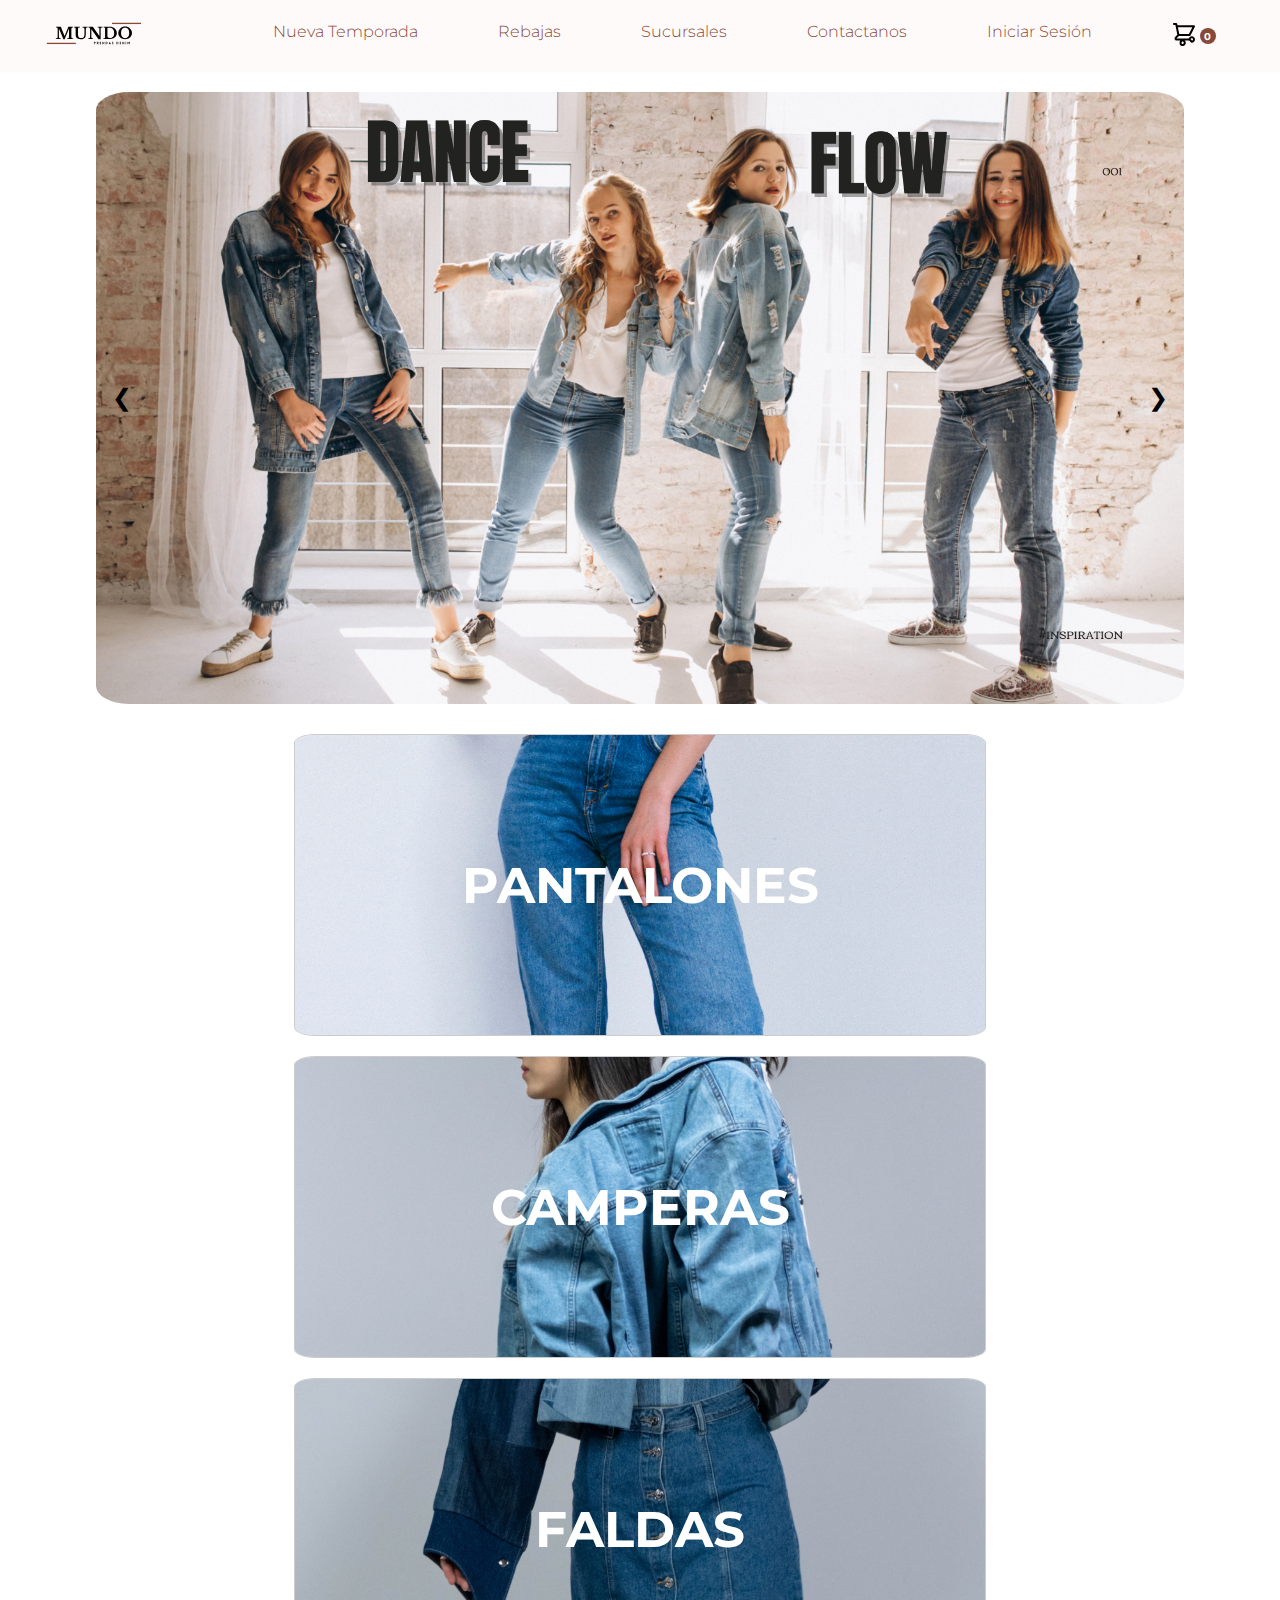
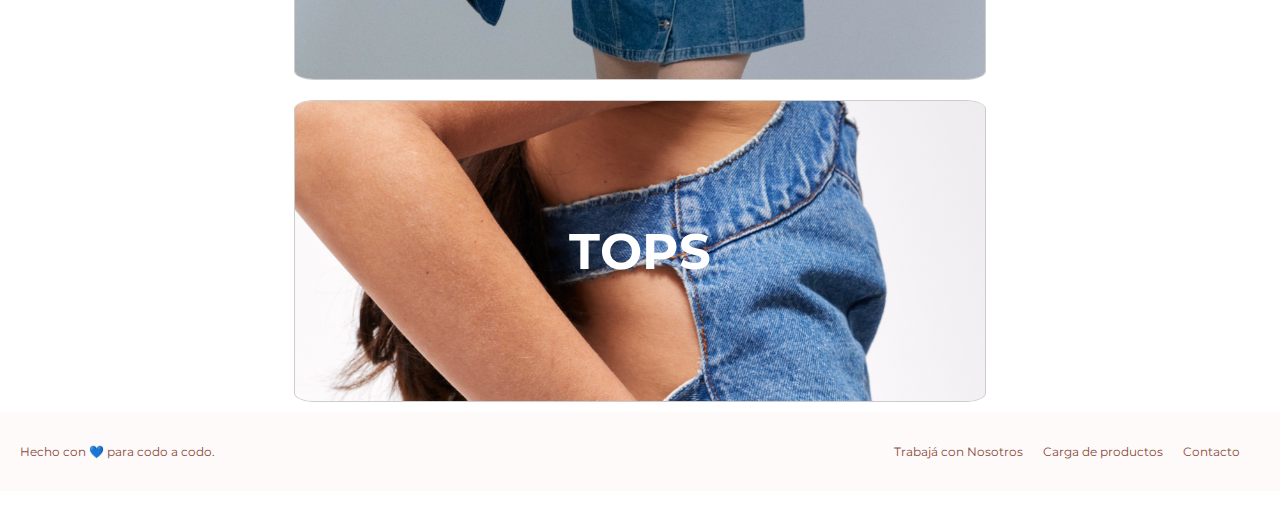
<file: index.html>
<!DOCTYPE html>
<html lang="en">
<head>
    <meta charset="UTF-8">
    <meta http-equiv="X-UA-Compatible" content="IE=edge">
    <meta name="viewport" content="width=device-width, initial-scale=1.0">
    <link rel="preconnect" href="https://fonts.googleapis.com">
    <link rel="preconnect" href="https://fonts.googleapis.com">
    <link rel="preconnect" href="https://fonts.gstatic.com" crossorigin>
    <link href="https://fonts.googleapis.com/css2?family=Montserrat:wght@500&display=swap" rel="stylesheet">
    <link rel="stylesheet" href="./css/style.css">
    <link rel="shortcut icon" href="" type="image/x-icon">
    <title>MUNDO</title>
</head>

<body>
    <nav>
        <img src="./assets/icons/menu.svg" alt="menu" class="menu">
            <a href="./index.html"><img src="./assets/icons/./logoMundo.svg" alt="logo" class="logo"></a>
            <ul class="enlaces-menu">
                <li>
                    <a href="./nuevaTemporada.html">Nueva Temporada</a>
                </li>
                <li>
                    <a href="./rebajas.html">Rebajas</a>
                </li>

                <li>
                    <a href="./sucursales.html">Sucursales</a>
                </li>

                <li>
                    <a href="contacto.html">Contactanos</a>
                </li>

                <li>
                    <a href="./iniciarSesion.html">Iniciar Sesión</a>
                </li>

                <li>
                    <div class="carrito">
                        <img src="./assets/icons/carrito.svg" alt="shopping">
                        <div>0</div>
                    </div>
                </li>
                
            </ul>
           

        <button class="ham" type="button">
            <span class= "br-1"></span> 
            <span class= "br-2" ></span>
            <span class= "br-3" ></span>
        </button>
    </nav>
    <header>

    </header>
    <div class="carrusel-container">
        <button class="carrusel-btn carrusel-btn-left" onclick="retrocederCarrusel()">❮</button>
        <div class="carrusel">
            <img src="assets/homepage/carrusel 1.png" alt="">
            <img src="assets/homepage/carrusel 2.png" alt="">
            <img src="assets/homepage/carrusel 3.png" alt="">
        </div>
        <button class="carrusel-btn carrusel-btn-right" onclick="avanzarCarrusel()">❯</button>
    </div>

    <section>
        <div class="container">
            <div class="box">
                <img src="./assets/productosNuevaTemporada/tokio.png" alt="jeans">
                <h2>PANTALONES</h2>
            </div>
            <div class="box">
                <img src="./assets/productosNuevaTemporada/roma.png" alt="camperas">
                <h2>CAMPERAS</h2>
            </div>
            <div class="box">
                <img src="./assets/productosNuevaTemporada/grecia.png" alt="faldas">
                <h2>FALDAS</h2>
            </div>
            <div class="box">
                <img src="./assets/productosNuevaTemporada/Paris.png" alt="tops">
                <h2>TOPS</h2>
            </div>
        </div>
    </section>

    <footer>
        <div class="footer-container">
            <div class="footer-left">
                <p>Hecho con 💙 para codo a codo.</p>
            </div>
            <div class="footer-right">
                <ul>
                    <li><a href="./contacto.html">Trabajá con Nosotros</a></li>
                    <li><a href="api.html">Carga de productos</a></li>
                    <li><a href="./contacto.html">Contacto</a></li>
                </ul>
            </div>
        </div>
    </footer><br>
<script src="js/menuhamburguesa.js"> </script>
<script src="js/carrusel.js"> </script>
</body>

</html>
</file>
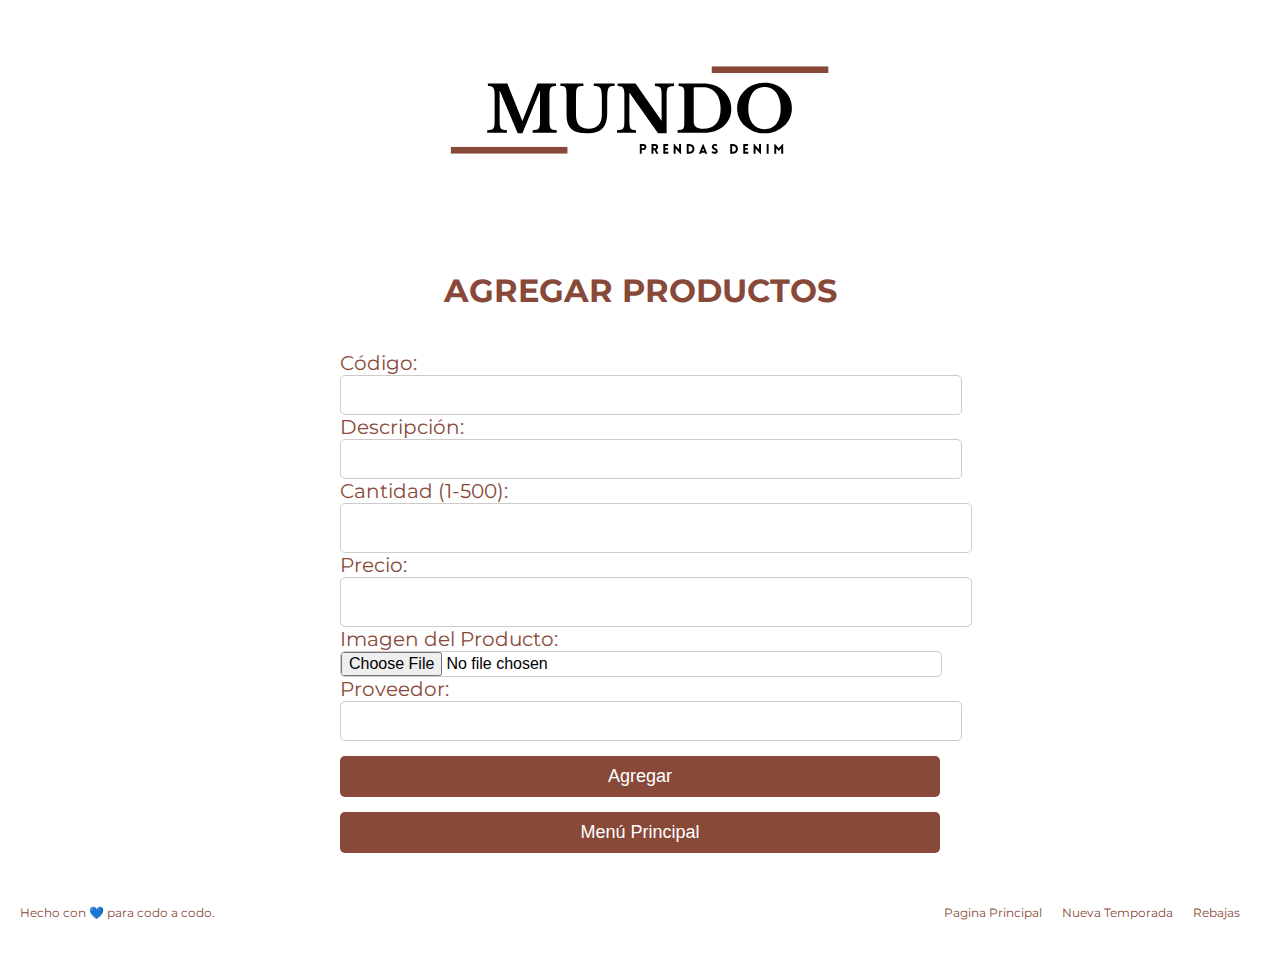
<file: agregarProduc.html>
<!DOCTYPE html>
<html lang="en">
<head>
    <meta charset="UTF-8">
    <meta http-equiv="X-UA-Compatible" content="IE=edge">
    <meta name="viewport" content="width=device-width, initial-scale=1.0">
    <link rel="preconnect" href="https://fonts.googleapis.com">
    <link rel="preconnect" href="https://fonts.googleapis.com">
    <link rel="preconnect" href="https://fonts.gstatic.com" crossorigin>
    <link href="https://fonts.googleapis.com/css2?family=Montserrat:wght@500&display=swap" rel="stylesheet">
    <link rel="stylesheet" href="css/agregarproduc.css">
    <link rel="shortcut icon" href="" type="image/x-icon">
    <title>MUNDO</title>
</head>
<body>
    <div class="ingresar">
        <a href="index.html">
            <img src="./assets/icons/logoMundo.svg" alt="logo" class="logo">
        </a>
    </div>
    <h1 class="titulo"> AGREGAR PRODUCTOS</h1>
    <section>
        <form id="formulario" enctype="multipart/form-data" action="https://g13.pythonanywhere.com/productos" name="formulario">
            <label for="codigo">Código:</label>
            <input type="text" id="codigo" name="codigo" required>
    
            <label for="descripcion">Descripción:</label>
            <input type="text" id="descripcion" name="descripcion" required>
    
            <label for="cantidad">Cantidad (1-500):</label>
            <input type="number" id="cantidad" name="cantidad" min="1" max="500" required>
    
            <label for="precio">Precio:</label>
            <input type="number" id="precio" name="precio" min="0.01" step="0.01" required>
    
            <label for="imagenProducto">Imagen del Producto:</label>
            <input type="file" id="imagen" name="imagen" accept="image/*">
    
            <label for="proveedorProducto">Proveedor:</label>
            <input type="text" id="proveedor" name="proveedor" required>
    
            <button type="submit" class="boton-menu" value="Agregar">Agregar</button>
            <a href="api.html"><button type="button" class="boton-menu">Menú Principal</button></a>
            <script src="js/altas.js"></script>
        </form>
    </section>
    <footer>
        <div class="footer-container">
            <div class="footer-left">
                <p>Hecho con 💙 para codo a codo.</p>
            </div>
            <div class="footer-right">
                <ul>
                    <li><a href="index.html">Pagina Principal</a></li>
                    <li><a href="nuevaTemporada.html">Nueva Temporada</a></li>
                    <li><a href="rebajas.html">Rebajas</a></li>
                </ul>
            </div>
        </div>
    </footer><br>
</body>
</html>
</file>
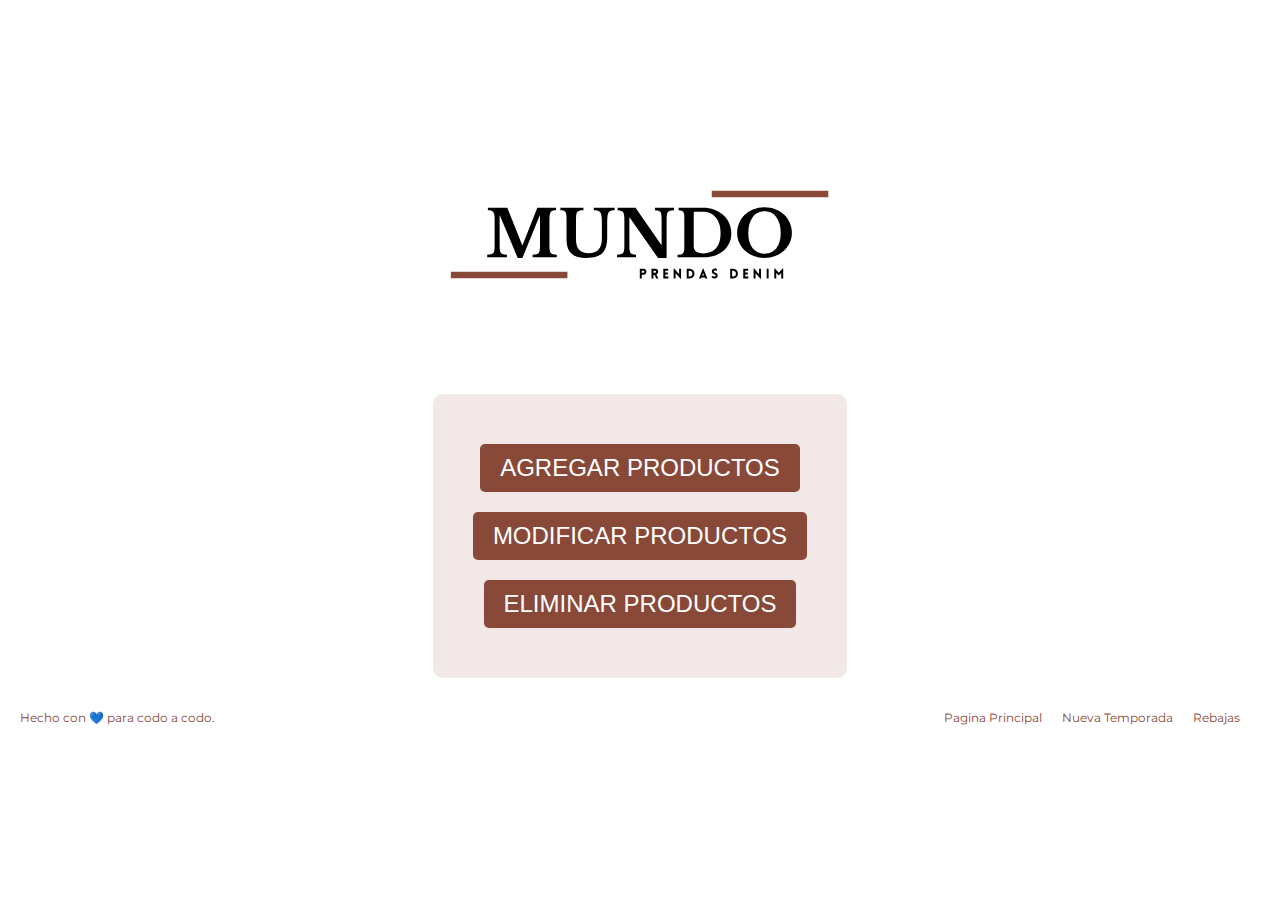
<file: api.html>
<!DOCTYPE html>
<html lang="en">
<head>
    <meta charset="UTF-8">
    <meta http-equiv="X-UA-Compatible" content="IE=edge">
    <meta name="viewport" content="width=device-width, initial-scale=1.0">
    <link rel="preconnect" href="https://fonts.googleapis.com">
    <link rel="preconnect" href="https://fonts.googleapis.com">
    <link rel="preconnect" href="https://fonts.gstatic.com" crossorigin>
    <link href="https://fonts.googleapis.com/css2?family=Montserrat:wght@500&display=swap" rel="stylesheet">
    <link rel="stylesheet" href="css/api.css">
    <link rel="shortcut icon" href="" type="image/x-icon">
    <title>MUNDO</title>
</head>
<body>
    <div class="ingresar">
        <a href="index.html">
            <img src="./assets/icons/logoMundo.svg" alt="logo" class="logo">
        </a>
    </div>
    <div class="container">
        <div class="botones"> 
            <a href="agregarProduc.html"><button>AGREGAR PRODUCTOS</button></a>
            <a href="modificarProduc.html"><button>MODIFICAR PRODUCTOS</button></a>
            <a href="eliminarproduc.html"><button>ELIMINAR PRODUCTOS</button></a>
        </div>
    </div>
    <footer>
        <div class="footer-container">
            <div class="footer-left">
                <p>Hecho con 💙 para codo a codo.</p>
            </div>
            <div class="footer-right">
                <ul>
                    <li><a href="index.html">Pagina Principal</a></li>
                    <li><a href="nuevaTemporada.html">Nueva Temporada</a></li>
                    <li><a href="rebajas.html">Rebajas</a></li>
                </ul>
            </div>
        </div>
    </footer><br>
</body>
</html>
</file>
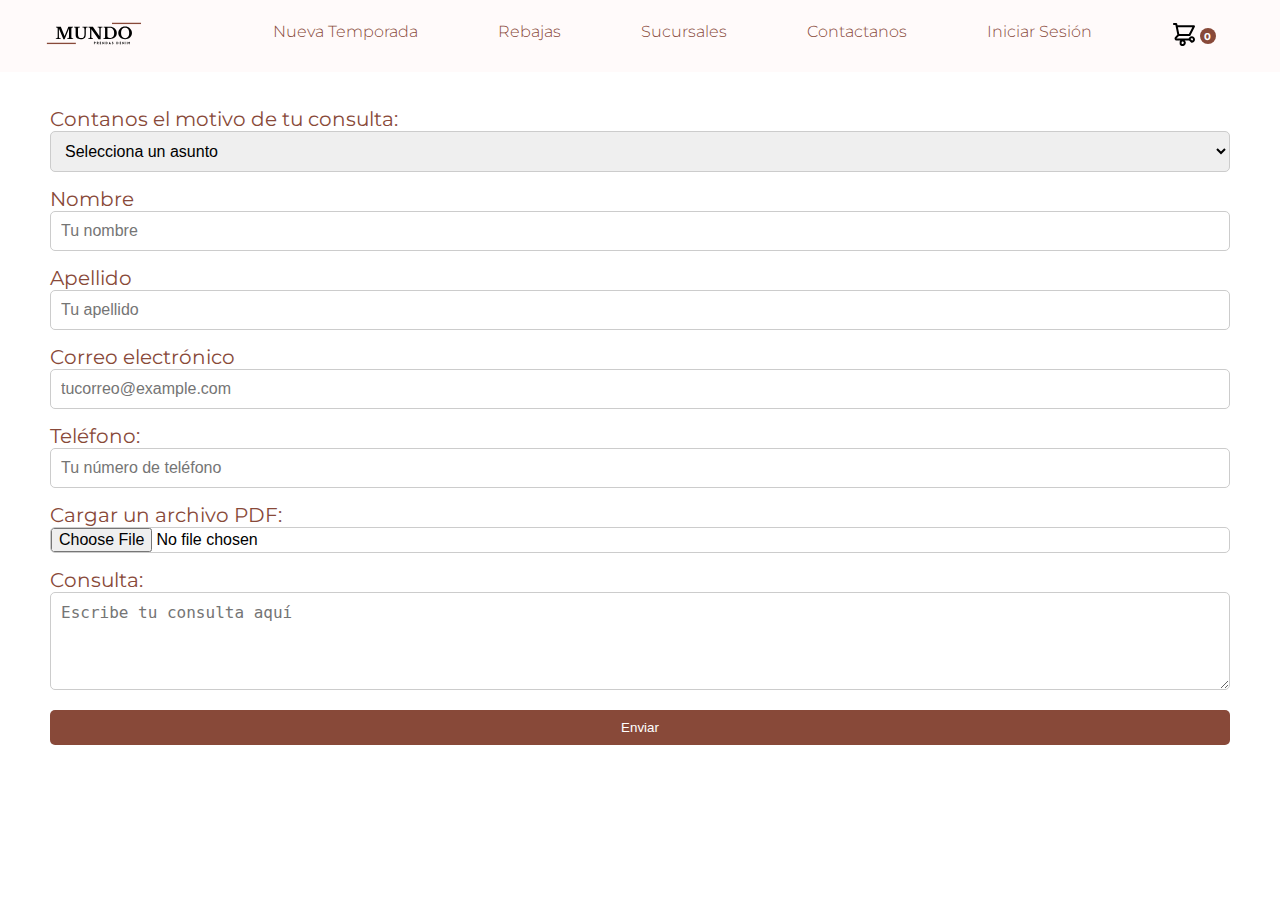
<file: contacto.html>
<!DOCTYPE html>
<html lang="en">

<head>
    <meta charset="UTF-8">
    <meta http-equiv="X-UA-Compatible" content="IE=edge">
    <meta name="viewport" content="width=device-width, initial-scale=1.0">
    <link rel="preconnect" href="https://fonts.googleapis.com">
    <link rel="preconnect" href="https://fonts.googleapis.com">
    <link rel="preconnect" href="https://fonts.gstatic.com" crossorigin>
    <link href="https://fonts.googleapis.com/css2?family=Montserrat:wght@500&display=swap" rel="stylesheet">
    <link rel="stylesheet" href="./css/contacto.css">
    <link rel="shortcut icon" href="" type="image/x-icon">
    <title>MUNDO</title>
</head>

<body>
    <nav>
        <img src="./assets/icons/menu.svg" alt="menu" class="menu">
            <a href="./index.html"><img src="./assets/icons/./logoMundo.svg" alt="logo" class="logo"></a>
            <ul class="enlaces-menu">
                <li>
                    <a href="./nuevaTemporada.html">Nueva Temporada</a>
                </li>
                <li>
                    <a href="./rebajas.html">Rebajas</a>
                </li>

                <li>
                    <a href="./sucursales.html">Sucursales</a>
                </li>

                <li>
                    <a href="contacto.html">Contactanos</a>
                </li>

                <li>
                    <a href="./iniciarSesion.html">Iniciar Sesión</a>
                </li>

                <li>
                    <div class="carrito">
                        <img src="./assets/icons/carrito.svg" alt="shopping">
                        <div>0</div>
                    </div>
                </li>
                
            </ul>
           

        <button class="ham" type="button">
            <span class= "br-1"></span> 
            <span class= "br-2" ></span>
            <span class= "br-3" ></span>
        </button>
    </nav>
    <section>
        <form  action="" name="formulario" method="">
            <div>
                <label for="opciones">Contanos el motivo de tu consulta:</label>
                <select id="opciones" name="opciones">
                    <option value="" disabled selected>Selecciona un asunto</option>
                    <option value="opcion1">Aun no tengo mi pedido</option>
                    <option value="opcion2">Quiero devolver mi pedido</option>
                    <option value="opcion3">Trabajo con nosotros</option>
                    <option value="opcion4">Otras consultas</option>
                </select>

                <label for="nombre" class="label">Nombre</label>
                <input type="text" id="nombre" placeholder="Tu nombre" class="input input-nombre">
                
                <label for="apellido" class="label">Apellido</label>
                <input type="text" id="apellido" placeholder="Tu apellido" class="input input-apellido">

                <label for="email" class="label">Correo electrónico</label>
                <input type="text" id="email" placeholder="tucorreo@example.com" class="input input-email">

                <label for="telefono">Teléfono:</label>
                <input type="tel" id="telefono" name="telefono" placeholder="Tu número de teléfono">

                <label for="pdf">Cargar un archivo PDF:</label>
                <input type="file" id="pdf" name="pdf" accept=".pdf">

                <label for="consulta">Consulta:</label>
                <textarea id="consulta" name="consulta" rows="4" cols="50" placeholder="Escribe tu consulta aquí"></textarea>
            </div>
            <div>
                <input type="submit" id="b1" name="btn" value="Enviar"onclick="validarEnviar()" >
            </div>
        </form>
    </section>
    <script src="js/contacto.js"></script>
    <script src="js/menuhamburguesa.js"> </script>
</body>
</html>
</file>
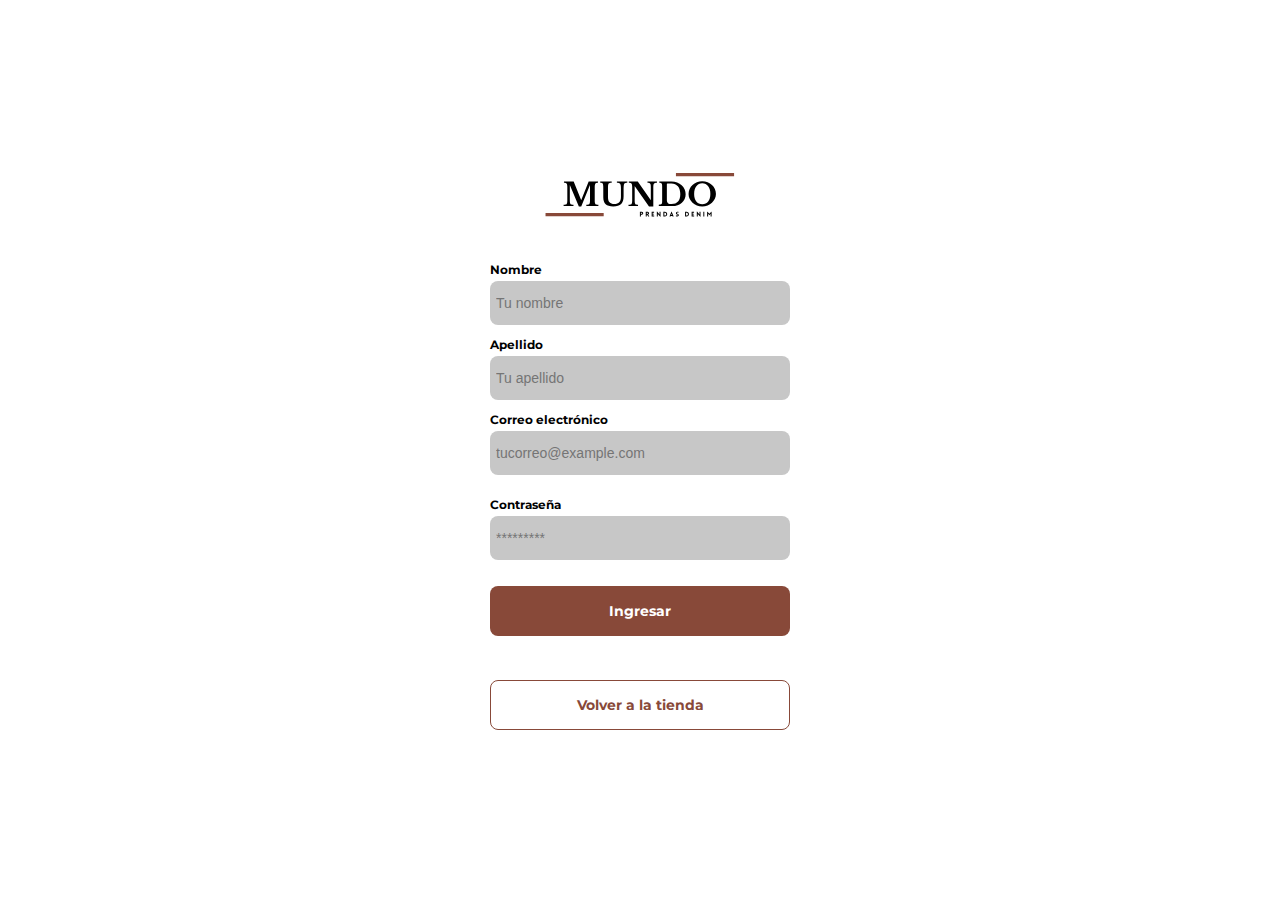
<file: crearCuenta.html>
<!DOCTYPE html>
<html lang="en">
<head>
    <meta charset="UTF-8">
    <meta http-equiv="X-UA-Compatible" content="IE=edge">
    <meta name="viewport" content="width=device-width, initial-scale=1.0">
    <link rel="preconnect" href="https://fonts.googleapis.com">
    <link rel="preconnect" href="https://fonts.googleapis.com">
    <link rel="preconnect" href="https://fonts.gstatic.com" crossorigin>
    <link href="https://fonts.googleapis.com/css2?family=Montserrat:wght@500&display=swap" rel="stylesheet">
    <link rel="stylesheet" href="./css/iniciarSesion.css">
    <link rel="shortcut icon" href="" type="image/x-icon">
    <title>MUNDO</title>
</head>
<body>
    <div class="ingresar">
        <div class="ingresar-container">
            <img src="./assets/icons/logoMundo.svg" alt="logo" class="logo">

        
            <form action="" name="form" class="form">
                <div>
                    <label for="name" class="label">Nombre</label>
                    <input type="text" id="name" placeholder="Tu nombre" class="input input-nombre">
                    
                    <label for="lastname" class="label">Apellido</label>
                    <input type="text" id="lastname" placeholder="Tu apellido" class="input input-apellido">

                    <label for="email" class="label">Correo electrónico</label>
                    <input type="text" id="email" placeholder="tucorreo@example.com" class="input input-email">
                
                    <label for="password" class="label">Contraseña</label>
                    <input type="password" id="password" placeholder="*********" class="input input-password">

                    <input type="submit" value="Ingresar" class="iniciar-sesion boton-inicio"onclick="validarEnviar()">
                
                </div>
            </form>
            <a href="./index.html"><button class="crear-cuenta boton-inicio">Volver a la tienda</button></a>
        </div>
    </div>
    <script src="js/crearcuenta.js"></script>
</body>
</html>
</file>
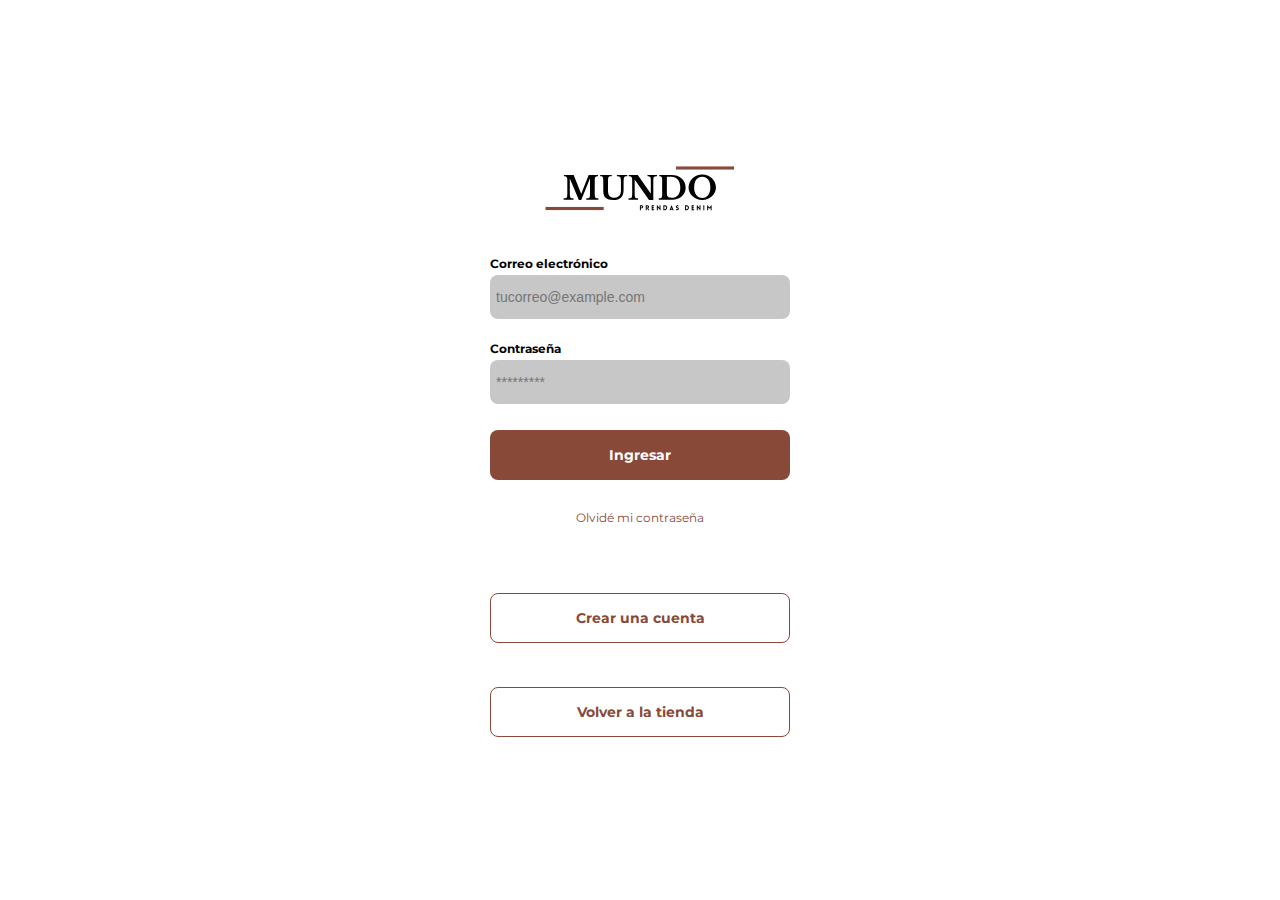
<file: iniciarSesion.html>
<!DOCTYPE html>
<html lang="en">
<head>
    <meta charset="UTF-8">
    <meta http-equiv="X-UA-Compatible" content="IE=edge">
    <meta name="viewport" content="width=device-width, initial-scale=1.0">
    <link rel="preconnect" href="https://fonts.googleapis.com">
    <link rel="preconnect" href="https://fonts.googleapis.com">
    <link rel="preconnect" href="https://fonts.gstatic.com" crossorigin>
    <link href="https://fonts.googleapis.com/css2?family=Montserrat:wght@500&display=swap" rel="stylesheet">
    <link rel="stylesheet" href="./css/iniciarSesion.css">
    <link rel="shortcut icon" href="" type="image/x-icon">
    <title>MUNDO</title>
</head>
<body>
    <div class="ingresar">
        <div class="ingresar-container">
            <img src="./assets/icons/logoMundo.svg" alt="logo" class="logo">

        
            <form action="" class="form">
                <div>
                    <label for="email" class="label">Correo electrónico</label>
                    <input type="text" id="email" placeholder="tucorreo@example.com" class="input input-email">
                
                    <label for="password" class="label">Contraseña</label>
                    <input type="password" id="password" placeholder="*********" class="input input-password">

                    <input type="submit" value="Ingresar" class="iniciar-sesion boton-inicio">
                    <a href="/">Olvidé mi contraseña</a>
                </div>
            </form>
            <a href="./crearCuenta.html"><button class="crear-cuenta boton-inicio">Crear una cuenta</button></a>
            <a href="./index.html"><button class="crear-cuenta boton-inicio">Volver a la tienda</button></a>
        </div>
    </div>
</body>
</html>
</file>
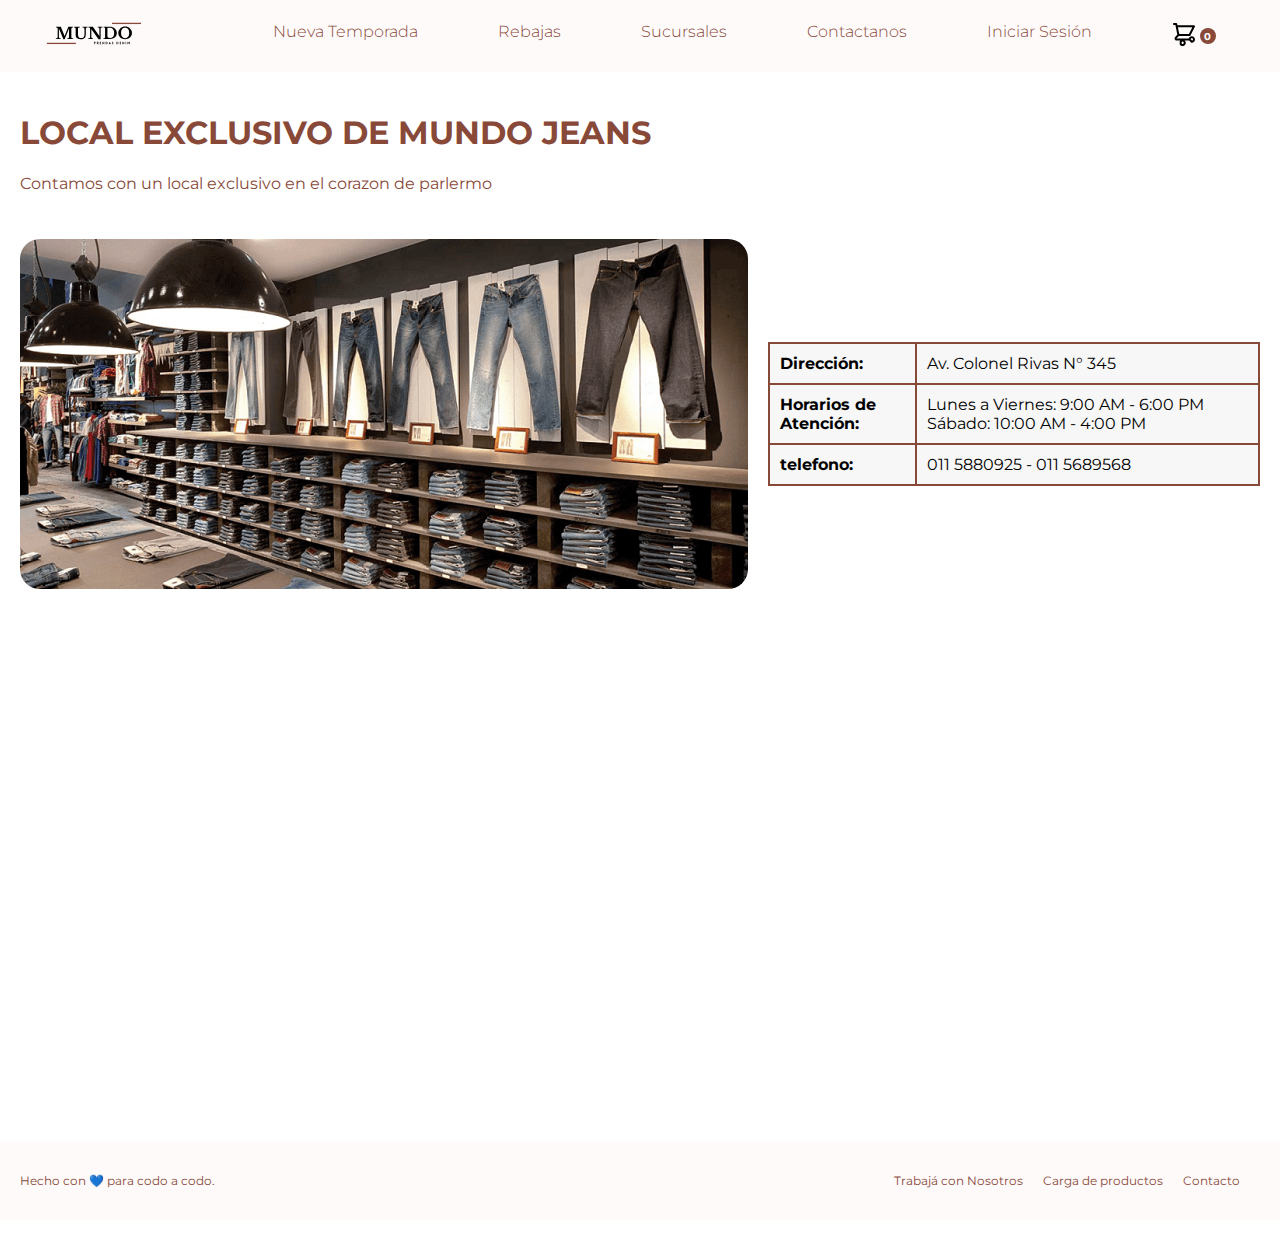
<file: sucursales.html>
<!DOCTYPE html>
<html lang="en">
<head>
    <meta charset="UTF-8">
    <meta http-equiv="X-UA-Compatible" content="IE=edge">
    <meta name="viewport" content="width=device-width, initial-scale=1.0">
    <link rel="preconnect" href="https://fonts.googleapis.com">
    <link rel="preconnect" href="https://fonts.gstatic.com" crossorigin>
    <link href="https://fonts.googleapis.com/css2?family=Montserrat:wght@500&display=swap" rel="stylesheet">
    <link rel="stylesheet" href="./css/sucursales.css">
    <title>MUNDO - Sucursales</title>
</head>

<body>
    <nav>
        <img src="./assets/icons/menu.svg" alt="menu" class="menu">
            <a href="./index.html"><img src="./assets/icons/./logoMundo.svg" alt="logo" class="logo"></a>
            <ul class="enlaces-menu">
                <li>
                    <a href="./nuevaTemporada.html">Nueva Temporada</a>
                </li>
                <li>
                    <a href="./rebajas.html">Rebajas</a>
                </li>

                <li>
                    <a href="./sucursales.html">Sucursales</a>
                </li>

                <li>
                    <a href="contacto.html">Contactanos</a>
                </li>

                <li>
                    <a href="./iniciarSesion.html">Iniciar Sesión</a>
                </li>

                <li>
                    <div class="carrito">
                        <img src="./assets/icons/carrito.svg" alt="shopping">
                        <div>0</div>
                    </div>
                </li>
                
            </ul>
           

        <button class="ham" type="button">
            <span class= "br-1"></span> 
            <span class= "br-2" ></span>
            <span class= "br-3" ></span>
        </button>
    </nav>
    <section class="local">

        <div class="titulo-loc">
            <h1>LOCAL EXCLUSIVO DE MUNDO JEANS</h1>
        <P> Contamos con un local exclusivo en el corazon de parlermo</P>
        </div>
        
        <div class="info-local"> 
            <img src="assets/sucursal/tienda.png" alt="Imagen de la tienda física">
            <table>
                <tr>
                    <td>Dirección:</td>
                    <td>Av. Colonel Rivas N° 345</td>
                </tr>
                <tr>
                    <td>Horarios de Atención:</td>
                    <td>Lunes a Viernes: 9:00 AM - 6:00 PM<br>Sábado: 10:00 AM - 4:00 PM</td>
                </tr>
                <tr>
                    <td> telefono:</td>
                    <td> 011 5880925 - 
                        011 5689568
                    </td>
                </tr>
            </table>
        </div>

        <div class="map"> 
            <iframe src="https://www.google.com/maps/embed?pb=!1m16!1m12!1m3!1d13140.356403850878!2d-58.4324195828743!3d-34.576611962298614!2m3!1f0!2f0!3f0!3m2!1i1024!2i768!4f13.1!2m1!1sprune%20palermo!5e0!3m2!1ses-419!2sar!4v1696919369188!5m2!1ses-419!2sar" width="600" height="450" style="border:0;" allowfullscreen="" loading="lazy" referrerpolicy="no-referrer-when-downgrade"></iframe>
        </div>
        
    </section> <br><br>
    <footer>
        <div class="footer-container">
            <div class="footer-left">
                <p>Hecho con 💙 para codo a codo.</p>
            </div>
            <div class="footer-right">
                <ul>
                    <li><a href="./contacto.html">Trabajá con Nosotros</a></li>
                    <li><a href="api.html">Carga de productos</a></li>
                    <li><a href="./contacto.html">Contacto</a></li>
                </ul>
            </div>
        </div>
    </footer><br>
    <script src="js/menuhamburguesa.js"> </script>
</body>

</html>
</file>
<file: css/style.css>
body {
    font-family: 'Montserrat', sans-serif;
    margin: 0;
    overflow-x: hidden;
    
}

.menu {
    display: none;
}

.logo {
    width: 6.25rem;
}

nav { 
    display: flex;
    align-items: center;
    justify-content: space-around;
    min-height: 8vh;
    background-color: #FFFAFA;
}


.ham {
    display: none;
    cursor: pointer;
    border: none; 
    margin:0;
    background-color: transparent;
}

.ham span {
    display: block;
    background-color: #ccc;
    height: 3px;
    width: 28px;
    margin: 6px auto;
    border-radius: 2px;

}
.enlaces-menu{
    display: flex;
    padding: 0;
}

.enlaces-menu li {
    padding: 0 40px;
    list-style-type: none;
}

.enlaces-menu li a {
    text-decoration: none;
    font-size: 1rem ;
    color:#884939;
    font-weight: 300;

}

.enlaces-menu li:hover{
    color: #884939;
    border: 1px solid #884939;
    border-radius: 8px;
    transition: color 0.3s ease-in-out; 
}
.enlaces-menu .carrito {
    position: relative;
    margin-left: auto;
}

.enlaces-menu .carrito div {
    width: 16px;
    height: 16px;
    background-color: #884939;
    border-radius: 50%;
    font-size: 0.8rem;
    font-weight: bold;
    position: absolute;
    top: 50%;
    transform: translate(0, -50%);
    right: -20px; 
    display: flex;
    justify-content: center;
    align-items: center;
    color: #FFFFFF;
    font-size: 0.6rem;
}

.carrusel-container {
    position: relative;
    width: 85%; 
    margin: 0 auto; 
    overflow: hidden;
    margin-top: 20px;
}

.carrusel {
    display: flex;
    transition: transform 0.5s ease-in-out;
}

.carrusel img {
    width: 100%;
    max-width: 100%;
    border-radius: 3%;
}

.carrusel-btn {
    position: absolute;
    top: 50%;
    transform: translateY(-50%);
    font-size: 24px;
    background: none;
    border: none;
    cursor: pointer;
    z-index: 1; 
}

.carrusel-btn-left {
    left: 10px;
}

.carrusel-btn-right {
    right: 10px;
}
.section {
    display: flex;
    justify-content: center;
    align-items: center;
    height: 100vh;
    margin: 0;
}

.container {
    display: flex;
    flex-wrap: wrap;
    justify-content: center;
    align-items: center;
}

.box {
    width: 690px;
    height: 300px;
    margin: 10px;
    background-color: #f2f2f2;
    border: 1px solid #ccc;
    text-align: center;
    display: flex;
    flex-direction: column;
    justify-content: center;
    align-items: center;
    border-radius: 3%;
    overflow: hidden;
    position: relative;
}

.box img {
    width: 100%;
    height: auto;
    position: absolute;
    top: 0;
    left: 0;
}

h2 {
    z-index: 1;
    margin: 0;
    font-size: 50px;
    color: white;
}

.footer-container {
    display: flex;
   
    justify-content: space-between;
    align-items: center;
    background-color: #FFFAFA;
    color: #884939;
    padding: 20px;
    font-size: 12px;
}

.footer-left p {
    margin: 0;
}

.footer-right ul {
    list-style: none;
    padding: 0;
    display: flex;
}

.footer-right li {
    margin-right: 20px;
}

.footer-right a {
    text-decoration: none;
    color: #884939;
}

footer {
    bottom: 0;
    width: 100%;
}


@media (max-width: 768px){
    body{
        overflow: visible;
        overflow-x: hidden;
    }
   .logo{
    padding-left: 25px;
   }
   .ham{
    display: block;
    position: absolute;
    top: 15px;
    right: 25px;
   }

   nav{
    flex-direction: column;
    align-items: flex-start;
    padding-top: 25px;
    padding-bottom: 25px;

   }
   .enlaces-menu{
    flex-direction: column;
    /*justify-content: space-around;*/
    justify-content: center;
    align-items: center;
    height: 92vh;
    margin: 0;
    padding: 0;
    width:100%;
    display: none; 
    opacity:0
   }
   .enlaces-menu li {
    width: 100%;
    text-align: center;
    padding: 20px;
   }

   .enlaces-menu .carrito div {
    display: none; 

}
.nuevaTemporada {
    height: auto; 
    overflow: visible;
    
}
.nuevaTemporada img {
    width: 90%;
    max-width: 100%;
    margin: 20px auto; 
    border-radius: 3%;
}
.box{
    width: 90%;
    max-width: 100%;
    margin: 20px auto; 
    border-radius: 3%;
}
}

   @keyframes muestraMenu {
    from{opacity: 0;}
    to {opacity: 1;}
    
   }
   

.enlaces-menu.activado{
        display: flex;
        animation: muestraMenu 350ms ease-in-out both;
   }


.container {
        margin-top: 20px; /* Esto puede necesitar ajustarse según tus necesidades */
    
}
</file>
<file: css/agregarproduc.css>
body {
    font-family: 'Montserrat', sans-serif;
    margin: 0;
    padding: 0;
    display: flex;
    flex-direction: column;
    align-items: center;
    justify-content: center;
    min-height: 100vh;
}

.logo {
    width: 400px;
    margin-bottom: 20px;
    max-width: 100%;
}

.titulo {
    color: #884939;
}

section form {
    max-width: 600px;
    width: 100%;
    margin: 0 auto;
    padding: 20px;
    background-color: #fff;
    border-radius: 5px;
    border: none;
}

section form div {
    display: flex;
    flex-direction: column;
    margin-bottom: 20px;
}

section form label {
    margin-top: 15px;
    font-size: 20px;
    color: #884939;
}

section form select,
section form input[type="text"],
section form input[type="tel"],
section form input[type="file"],
section form textarea {
    padding: 10px;
    border: 1px solid #ccc;
    border-radius: 5px;
    font-size: 16px;
    width: 100%;
}

section form input[type="number"] {
    padding: 15px;
    border: 1px solid #ccc;
    border-radius: 5px;
    font-size: 16px;
    width: 100%;
}

section form input[type="file"] {
    padding: 0;
}

section form button.boton-menu,
section form a.button.boton-menu {
    background-color: #884939;
    margin-top: 15px;
    color: #fff;
    padding: 10px 20px;
    border: none;
    border-radius: 5px;
    cursor: pointer;
    text-decoration: none;
    display: inline-block;
    width: 100%;
    box-sizing: border-box;
    font-size: 18px;
}

section form button.boton-menu:hover,
section form a.button.boton-menu:hover {
    background-color: #fff;
    color: #884939;
}

.footer-container {
    display: flex;
    justify-content: space-between;
    align-items: center;
    color: #884939;
    padding: 20px;
    font-size: 12px;
}

.footer-left p {
    margin: 0;
}

.footer-right ul {
    list-style: none;
    padding: 0;
    display: flex;
}

.footer-right li {
    margin-right: 20px;
}

.footer-right a {
    text-decoration: none;
    color: #884939;
}

footer {
    width: 100%;
    position: relative;
    margin-top: auto;
}

@media only screen and (max-width: 600px) {
    .logo {
        width: 300px;
    }

    .botones button {
        font-size: 24px;
    }
}

@media only screen and (min-width: 601px) and (max-width: 1024px) {
    .logo {
        width: 350px;
    }
}
</file>
<file: css/api.css>
body {
    font-family: 'Montserrat', sans-serif;
    margin: 0;
    padding: 0;
    display: flex;
    flex-direction: column;
    align-items: center;
    justify-content: center;
    height: 100vh; 
}

.logo {
    width: 400px; 
    margin-bottom: 20px; 
}

.container {
    display: flex;
    flex-direction: column;
    align-items: center;
    justify-content: center;
    margin-top: 20px; 
    background-color: #f0e3e3d2  ; 
    padding: 40px; 
    border-radius: 10px; 
}

.botones {
    display: flex;
    flex-direction: column;
    align-items: center;
    width: 100%; 
}

.botones button {
    margin: 10px 0; 
    font-size: 24px; 
    cursor: pointer;
    background-color: #884939 ; 
    color: #fff;
    padding: 10px 20px;
    border: none;
    border-radius: 5px;
    width: 100%; 
    box-sizing: border-box; 
    transition: background-color 0.3s, color 0.3s;
}


.botones button:hover {
    background-color: white;
    color: #884939;

}
.footer-container {
    display: flex;
    justify-content: space-between;
    align-items: center;
    color: #884939;
    padding: 20px;
    font-size: 12px;
}
.footer-left p {
    margin: 0;
}

.footer-right ul {
    list-style: none;
    padding: 0;
    display: flex;
}

.footer-right li {
    margin-right: 20px;
}

.footer-right a {
    text-decoration: none;
    color: #884939;
}

footer {
    bottom: 0;
    width: 100%;
}

@media only screen and (max-width: 600px) {
    .logo {
        width: 300px; 
    }

    .botones button {
        font-size: 24px; 
    }
}

@media only screen and (min-width: 601px) and (max-width: 1024px) {
    .logo {
        width: 350px; 
    }
}
</file>
<file: css/contacto.css>
body {
    font-family: 'Montserrat', sans-serif;
    margin: 0;
}

.menu {
    display: none;
}

.logo {
    width: 6.25rem;
}

nav { 
    display: flex;
    align-items: center;
    justify-content: space-around;
    min-height: 8vh;
    background-color: #FFFAFA;
}


.ham {
    display: none;
    cursor: pointer;
    border: none; 
    margin:0;
    background-color: transparent;
}

.ham span {
    display: block;
    background-color: #ccc;
    height: 3px;
    width: 28px;
    margin: 6px auto;
    border-radius: 2px;

}
.enlaces-menu{
    display: flex;
    padding: 0;
}

.enlaces-menu li {
    padding: 0 40px;
    list-style-type: none;
}

.enlaces-menu li a {
    text-decoration: none;
    font-size: 1rem ;
    color:#884939;
    font-weight: 300;

}

.enlaces-menu li:hover{
    color: #884939;
    border: 1px solid #884939;
    border-radius: 8px;
    transition: color 0.3s ease-in-out; 
}
.enlaces-menu .carrito {
    position: relative;
    margin-left: auto;
}

.enlaces-menu .carrito div {
    width: 16px;
    height: 16px;
    background-color: #884939;
    border-radius: 50%;
    font-size: 0.8rem;
    font-weight: bold;
    position: absolute;
    top: 50%;
    transform: translate(0, -50%);
    right: -20px; 
    display: flex;
    justify-content: center;
    align-items: center;
    color: #FFFFFF;
    font-size: 0.6rem;
}


section form {
    max-width: 100%;
    margin: 0 auto; 
    padding: 20px;
    background-color: #fff;
    border-radius: 5px;
    border: none;
    margin-right: 30px; 
    margin-left: 30px; 
}


section form div {
    display: flex;
    flex-direction: column; 
    margin-bottom: 20px;
}

section form label {
    margin-top: 15px;
    font-size: 20px;
    color: #884939;

}

section form select, section form input[type="text"], section form input[type="tel"], section form input[type="file"], section form textarea {
    padding: 10px;
    border: 1px solid #ccc;
    border-radius: 5px;
    font-size: 16px;
}

section form input[type="file"] {
    padding: 0;
}

/* Estilos del botón de envío */
section form input[type="submit"] {
    background-color: #884939;
    color: #fff;
    padding: 10px 20px;
    border: none;
    border-radius: 5px;
    cursor: pointer;
}

section form input[type="submit"]:hover {
    background-color: #fff;
    color: #884939;
   
    
}
@media (max-width: 768px){
    body{
        overflow: visible;;
    }
   .logo{
    padding-left: 25px;
   }
   .ham{
    display: block;
    position: absolute;
    top: 15px;
    right: 25px;
   }

   nav{
    flex-direction: column;
    align-items: flex-start;
    padding-top: 25px;
    padding-bottom: 25px;

   }
   .enlaces-menu{
    flex-direction: column;
    /*justify-content: space-around;*/
    justify-content: center;
    align-items: center;
    height: 92vh;
    margin: 0;
    padding: 0;
    width:100%;
    display: none; 
    opacity:0
   }
   .enlaces-menu li {
    width: 100%;
    text-align: center;
    padding: 20px;
   }

   .enlaces-menu .carrito div {
    display: none; ; 

}

   @keyframes muestraMenu {
    from{opacity: 0;}
    to {opacity: 1;}
    
   }
   

.enlaces-menu.activado{
        display: flex;
        animation: muestraMenu 350ms ease-in-out both;
   }


    
}
</file>
<file: css/iniciarSesion.css>
body {
    font-family: 'Montserrat', sans-serif;
    margin: 0;
}

.form {
    display: flex;
    flex-direction: column;
}

.form div {
    display: flex;
    flex-direction: column;
}

.form a {
    color: #884939;
    font-size: 12px;
    text-align: center;
    text-decoration: none;
    margin-bottom: 54px;
}

.label {
    font-size: 12px;
    font-weight: bold;
    margin-bottom: 4px;
}

.input{
    background-color: #C7C7C7;
    border: none;
    border-radius: 8px;
    height: 32px;
    font-size: 14px;
    padding: 6px;
    margin-bottom: 12px;
}

.input-email {
    margin-bottom: 22px;

}


.ingresar {
    width: 100%;
    height: 100vh;
    display: grid;
    place-items: center;
} 

.ingresar-container {
    display: grid;
    grid-template-rows: auto 1fr auto;
    width: 300px;
}

.logo {
    width: 200px;
    margin-bottom: 10px;
    justify-self: center;
}

.iniciar-sesion {
    background-color: #884939;
    border-radius: 8px;
    border: none;
    color: white;
    font-family: 'Montserrat', sans-serif;
    width: 100%;
    cursor: pointer;
    font-size: 14px;
    font-weight: bold;
    height: 50px;
}

.crear-cuenta {
    background-color: white;
    border-radius: 8px;
    border: 1px solid #884939;
    color: #884939;
    font-family: 'Montserrat', sans-serif;
    width: 100%;
    cursor: pointer;
    font-size: 14px;
    font-weight: bold;
    height: 50px;
}

.boton-inicio {
    margin-top: 14px;
    margin-bottom: 30px;
}

@media (max-width: 640px) {
    .logo {
        display: block;
    }

    .log-container {
        height: 100%;
    }
    
    .form {
        height: 100%;
        justify-content: space-between;
    }
}
</file>
<file: css/sucursales.css>
body {
    font-family: 'Montserrat', sans-serif;
    margin: 0;
}

.menu {
    display: none;
}

.logo {
    width: 6.25rem;
}

nav { 
    display: flex;
    align-items: center;
    justify-content: space-around;
    min-height: 8vh;
    background-color: #FFFAFA;
}


.ham {
    display: none;
    cursor: pointer;
    border: none; 
    margin:0;
    background-color: transparent;
}

.ham span {
    display: block;
    background-color: #ccc;
    height: 3px;
    width: 28px;
    margin: 6px auto;
    border-radius: 2px;

}
.enlaces-menu{
    display: flex;
    padding: 0;
}

.enlaces-menu li {
    padding: 0 40px;
    list-style-type: none;
}

.enlaces-menu li a {
    text-decoration: none;
    font-size: 1rem ;
    color:#884939;
    font-weight: 300;

}

.enlaces-menu li:hover{
    color: #884939;
    border: 1px solid #884939;
    border-radius: 8px;
    transition: color 0.3s ease-in-out; 
}
.enlaces-menu .carrito {
    position: relative;
    margin-left: auto;
}

.enlaces-menu .carrito div {
    width: 16px;
    height: 16px;
    background-color: #884939;
    border-radius: 50%;
    font-size: 0.8rem;
    font-weight: bold;
    position: absolute;
    top: 50%;
    transform: translate(0, -50%);
    right: -20px; 
    display: flex;
    justify-content: center;
    align-items: center;
    color: #FFFFFF;
    font-size: 0.6rem;
}




.local {
    text-align: center;
    padding: 20px;
    display: grid; 
    flex-direction: column;
    
}

.titulo-loc{
     color:#884939;
     text-align: left;
     margin-bottom: 10px;
}

.info-local {
    display: flex;
    align-items: center;
    margin-top: 20px;
}

.info-local img {
    max-width: 100%;
    height: auto;
    margin-right: 20px;
    border-radius: 20px;

}

table {
    border-collapse: collapse;
    border: 2px solid #884939;
    width: 100%;
    background-color: #f7f7f7;
}

table td {
    padding: 10px;
    border: 2px solid #884939;
    text-align: left;
}

table td:first-child {
    font-weight: bold;
    width: 30%;
}
iframe {
    width: 100%;
    height: 450px;
    border: 2px solid #884939; 
    margin-top: 20px;
    margin-bottom: 20px;
}

.footer-container {
    display: flex;
   
    justify-content: space-between;
    align-items: center;
    background-color: #FFFAFA;
    color: #884939;
    padding: 20px;
    font-size: 12px;
}

.footer-left p {
    margin: 0;
}

.footer-right ul {
    list-style: none;
    padding: 0;
    display: flex;
}

.footer-right li {
    margin-right: 20px;
}

.footer-right a {
    text-decoration: none;
    color: #884939;
}

footer {
    bottom: 0;
    width: 100%;
}

@media (max-width: 768px){
    body{
        overflow: hidden;
    }
   .logo{
    padding-left: 25px;
   }
   .ham{
    display: block;
    position: absolute;
    top: 15px;
    right: 25px;
   }

   nav{
    flex-direction: column;
    align-items: flex-start;
    padding-top: 25px;
    padding-bottom: 25px;

   }
   .enlaces-menu{
    flex-direction: column;
    /*justify-content: space-around;*/
    justify-content: center;
    align-items: center;
    height: 92vh;
    margin: 0;
    padding: 0;
    width:100%;
    display: none; 
    opacity:0
   }
   .enlaces-menu li {
    width: 100%;
    text-align: center;
    padding: 20px;
   }

   .enlaces-menu .carrito div {
    display: none; ; 

}

   @keyframes muestraMenu {
    from{opacity: 0;}
    to {opacity: 1;}
    
   }
   

.enlaces-menu.activado{
        display: flex;
        animation: muestraMenu 350ms ease-in-out both;
   }
}
</file>
